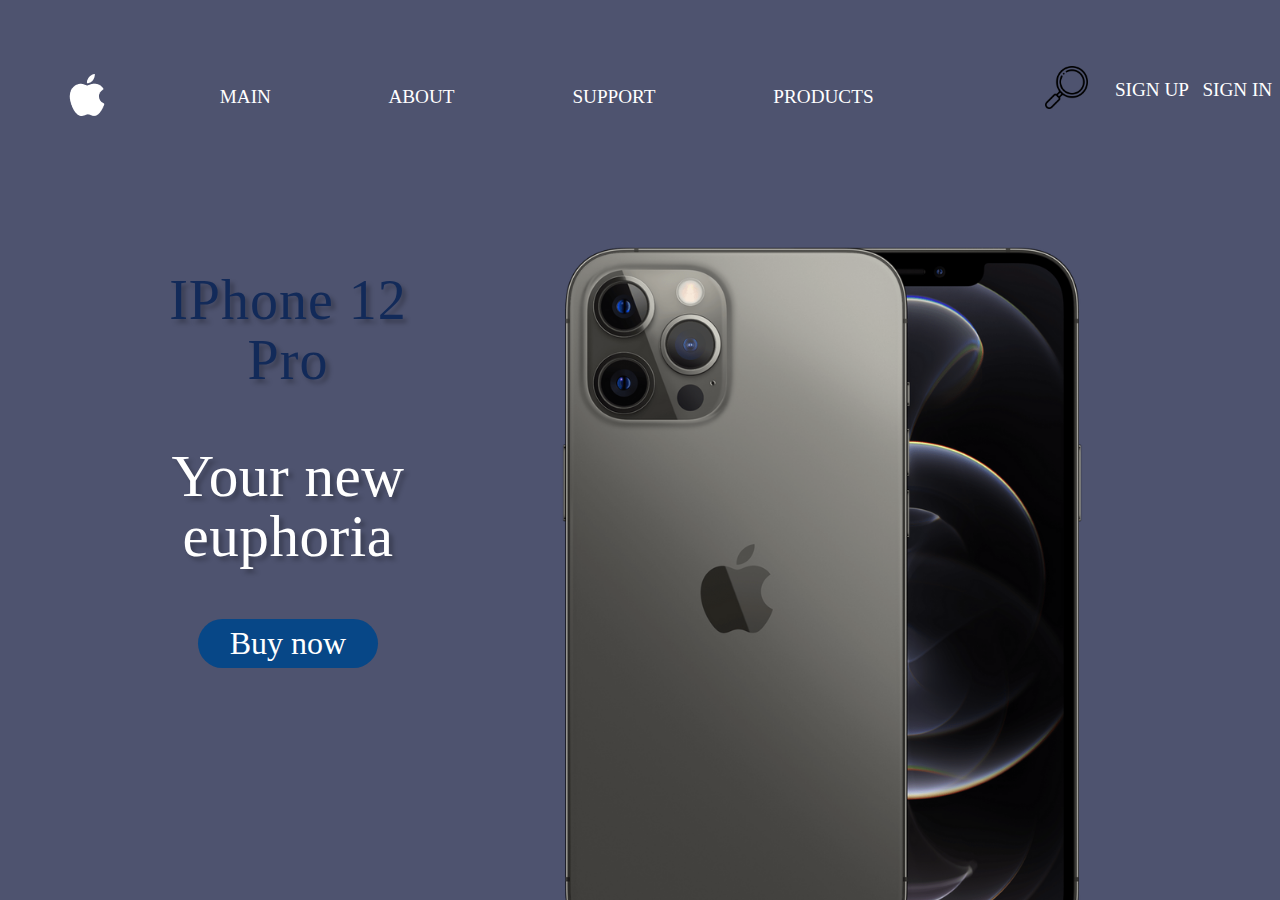
<file: index.html>
<!DOCTYPE html>
<html lang="en">
<head>
	<meta charset="UTF-8">
	<link rel="stylesheet" href=index.css>
	<title>AppleStore</title> 

</head>
<body>
	<header>
	<nav class="menu">
		<img src="Frame.png">
	
		<ul class="burger">
			<div class="burger_menu"></div>
			<div class="burger_links">
				<li class="txt"><a class="txt1" href="index.html">Main</a></li>
				<li class="about"><a class="txt1" href="About.html">About</a>
					<ul>
						<li><a class="txt2" href=About.html> About us</a></li>
						<li><a  class="txt2" href=About.html> Work time</a></li> 
					</ul>
				</li>
				<li class="txt"><a class="txt1" href="#">support</a></li>
				<li class="txt"><a class="txt1" href="#">products</a></li>
			</div>
		</ul>
	</nav>
	<div class="buttons">
		<a href=#><img src="loupe.png"></a>
		<a href="Registration.html" class="sign">sign up</a>
		<a href=# class="sign">sign in</a>
	</div>
	</header>
	<div class="container">
			<div class="iphone">
				<img src="iphone.png">
			</div>
			<div class="main_txt">
				<h3 class="hh">IPhone 12 Pro</h3>
				<h3 class="hhh">Your new euphoria</h3>
				<a href="#">Buy now</a>
			</div>

	</div>
	<script type="text/javascript" src="burgermenu.js"></script>
</body>
</html>
</file>
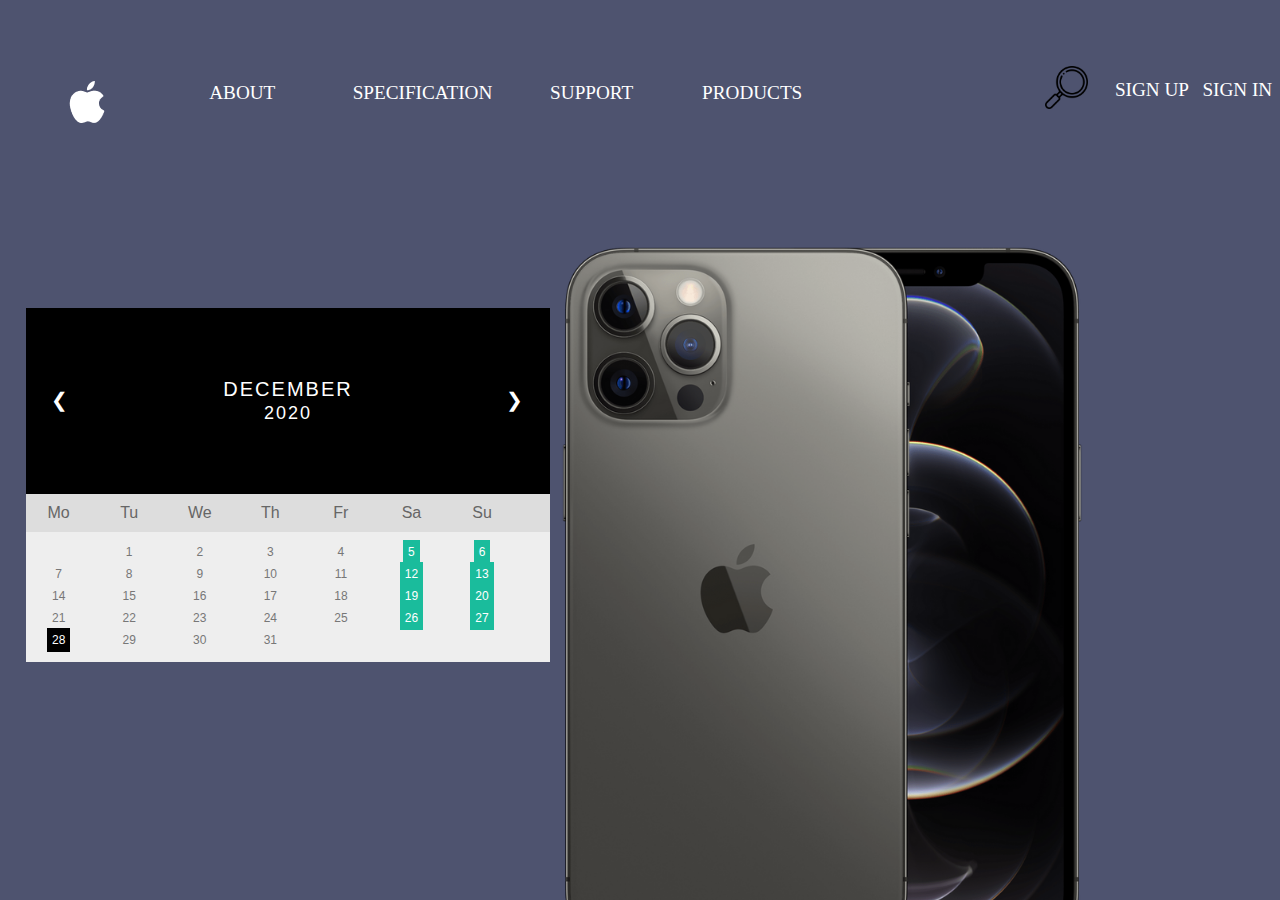
<file: About.html>
<!DOCTYPE html>
<html lang="en">
<head>
	<meta charset="UTF-8">
	<link rel="stylesheet" href=About.css>
	<title>AppleStore</title> 
</head>
<body>
	<header>
	<nav class="menu">
		<img src="Frame.png">
	
		<ul>
			<li class="txt"><a class="txt1" href="About.html">About</a></li>
			<li class="txt"><a class="txt1" href="#">specification</a></li>
			<li class="txt"><a class="txt1" href="#">support</a></li>
			<li class="txt"><a class="txt1" href="#">products</a></li>
		</ul>
	</nav>
	<div class="buttons">
		<a href=#><img src="loupe.png"></a>
		<a href="Registration.html" class="sign">sign up</a>
		<a href=# class="sign">sign in</a>
	</div>
	</header>
	<div class="container">
		<div class="iphone">
			<img src="iphone.png">
		</div>
		<div class="calendar">
			<div class="month">
			  <ul>
				<li class="prev">&#10094;</li>
				<li class="next">&#10095;</li>
				<li>December<br><span style="font-size:18px">2020</span></li>
			  </ul>
			</div>

			<ul class="weekdays">
			  <li>Mo</li>
			  <li>Tu</li>
			  <li>We</li>
			  <li>Th</li>
			  <li>Fr</li>
			  <li>Sa</li>
			  <li>Su</li>
			</ul>

			<ul class="days">
			  <li></li>
			  <li>1</li>
			  <li>2</li>
			  <li>3</li>
			  <li>4</li>
			  <li><span class="active">5</span></li>
			  <li><span class="active">6</span></li>
			  <li>7</li>
			  <li>8</li>
			  <li>9</li>
			  <li>10</li>
			  <li>11</li>
			  <li><span class="active">12</span></li>
			  <li><span class="active">13</span></li>
			  <li>14</li>
			  <li>15</li>
			  <li>16</li>
			  <li>17</li>
			  <li>18</li>
			  <li><span class="active">19</span></li>
			  <li><span class="active">20</span></li>
			  <li>21</li>
			  <li>22</li>
			  <li>23</li>
			  <li>24</li>
			  <li>25</li>
			  <li><span class="active">26</span></li>
			  <li><span class="active">27</span></li>
			  <li><span class="active1">28</span></li>
			  <li>29</li>
			  <li>30</li>
			  <li>31</li>
			</ul>	
		</div>		
	</div>
</body>
</html>
</file>
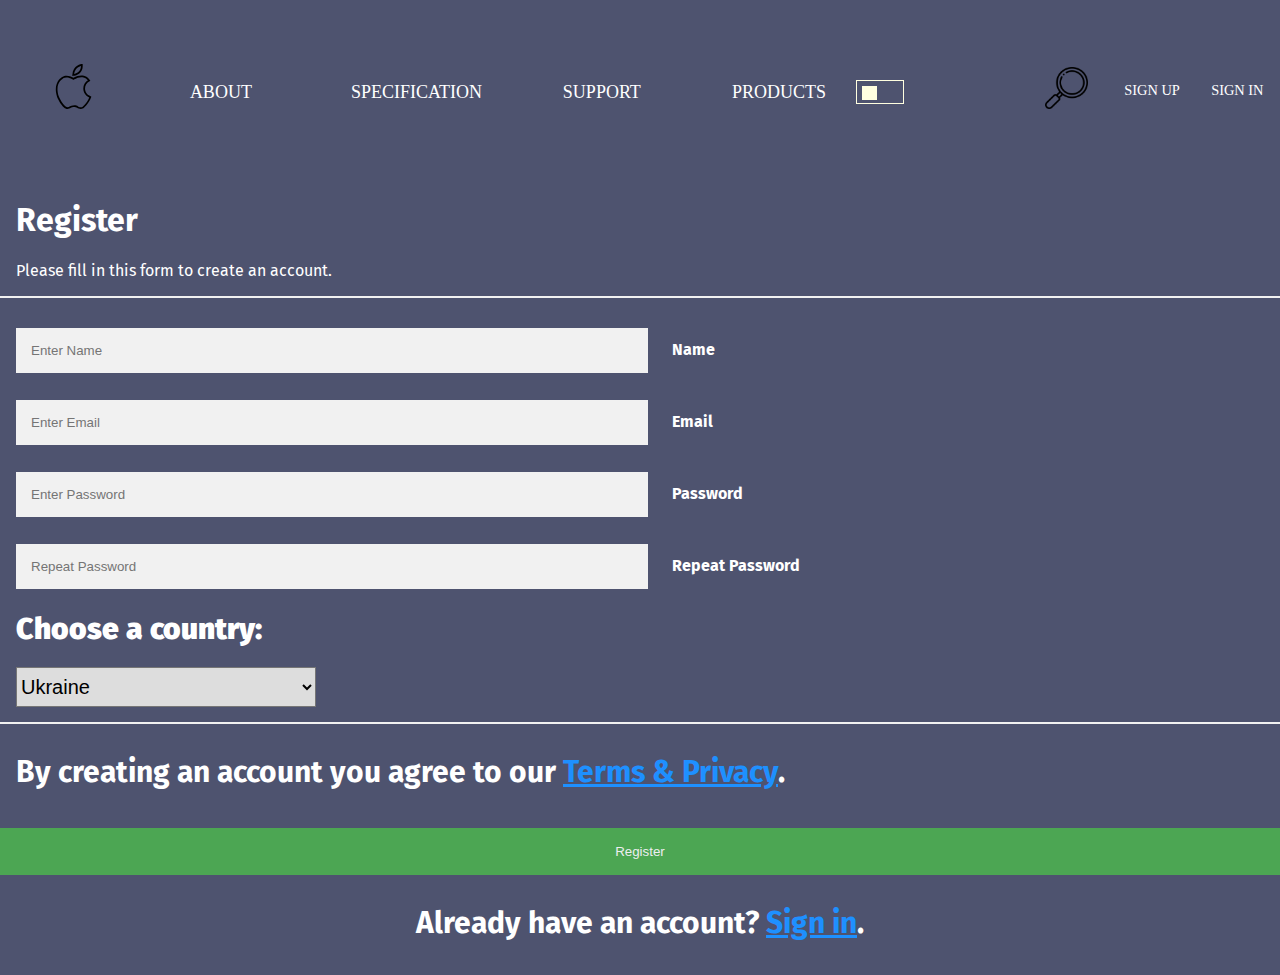
<file: Registration.html>
<!DOCTYPE html>
<html lang="en">
<head>
	<meta charset="UTF-8">
	<link rel="stylesheet" href=reg.css>
	<title>AppleStore</title> 
	<link rel="preconnect" href="https://fonts.gstatic.com">
	<link href="https://fonts.googleapis.com/css2?family=Fira+Sans&display=swap" rel="stylesheet">
</head>
<body class="page">
	<header>
	<nav class="menu">
		<a href="index.html"><img id="logo" src="apple1.svg"></a>
	
		<ul>
			<li class="txt"><a class="txt1" href="About.html">About</a></li>
			<li class="txt"><a class="txt1" href="#">specification</a></li>
			<li class="txt"><a class="txt1" href="#">support</a></li>
			<li class="txt"><a class="txt1" href="#">products</a></li>
			<div class="themeButton">
				<div class="checkTheme"></div>
			</div>
		</ul>
		
	</nav>
	
			
	<div class="buttons">
		<a href=#><img src="loupe.png"></a>
		<a href=# class="sign">sign up</a>
		<a href=# class="sign">sign in</a>
	</div>
	</header>
<form action="action_page.php">
  <div class="container">
	<div class="con">
		<h1>Register</h1>
		<p>Please fill in this form to create an account.</p>
	</div>
    <hr>
	<div class="con">
		<input type="text" placeholder="Enter Name" name="name" class="name" required>
		<label for="fname"><b>Name</b></label>
	  
		<input type="text" maxlength="30" size="40" pattern="^[A-Za-z0-9@.]+$" value="" placeholder="Enter Email" name="email" required title="Це поле може містити тільки латинські літери,цифри, крапку та '@' ">
		<label for="email"><b>Email</b></label>	


		<input type="password" placeholder="Enter Password" name="psw" class="psw" required>
		<label for="psw"><b>Password</b></label>

		<input type="password" placeholder="Repeat Password" class="psw" name="psw-repeat" required>
		<label for="psw-repeat"><b>Repeat Password</b></br></label>
		
		<label for="cars"><b class="country"><b>Choose a country:</b></br></label>
		<select name="cars" id="cars" form="carform">
			<option value="Ukraine">Ukraine</option>
			<option value="England">England</option>
			<option value="USA">USA</option>
			<option value="China">China</option>
			<option value="Poland">Poland</option>
		</select>
	</div>
	<hr>
    <div class="con">
		<p>By creating an account you agree to our <a href="#">Terms & Privacy</a>.</p>
    </div>
	<button type="submit" class="registerbtn">Register</button>
  </div>

  <div class="container signin">
    <p>Already have an account? <a href="#">Sign in</a>.</p>
  </div>
</form>
	<script type="text/javascript" src="password.js"></script>
	<script src="theme.js"></script>
</body>
</html>
</file>
